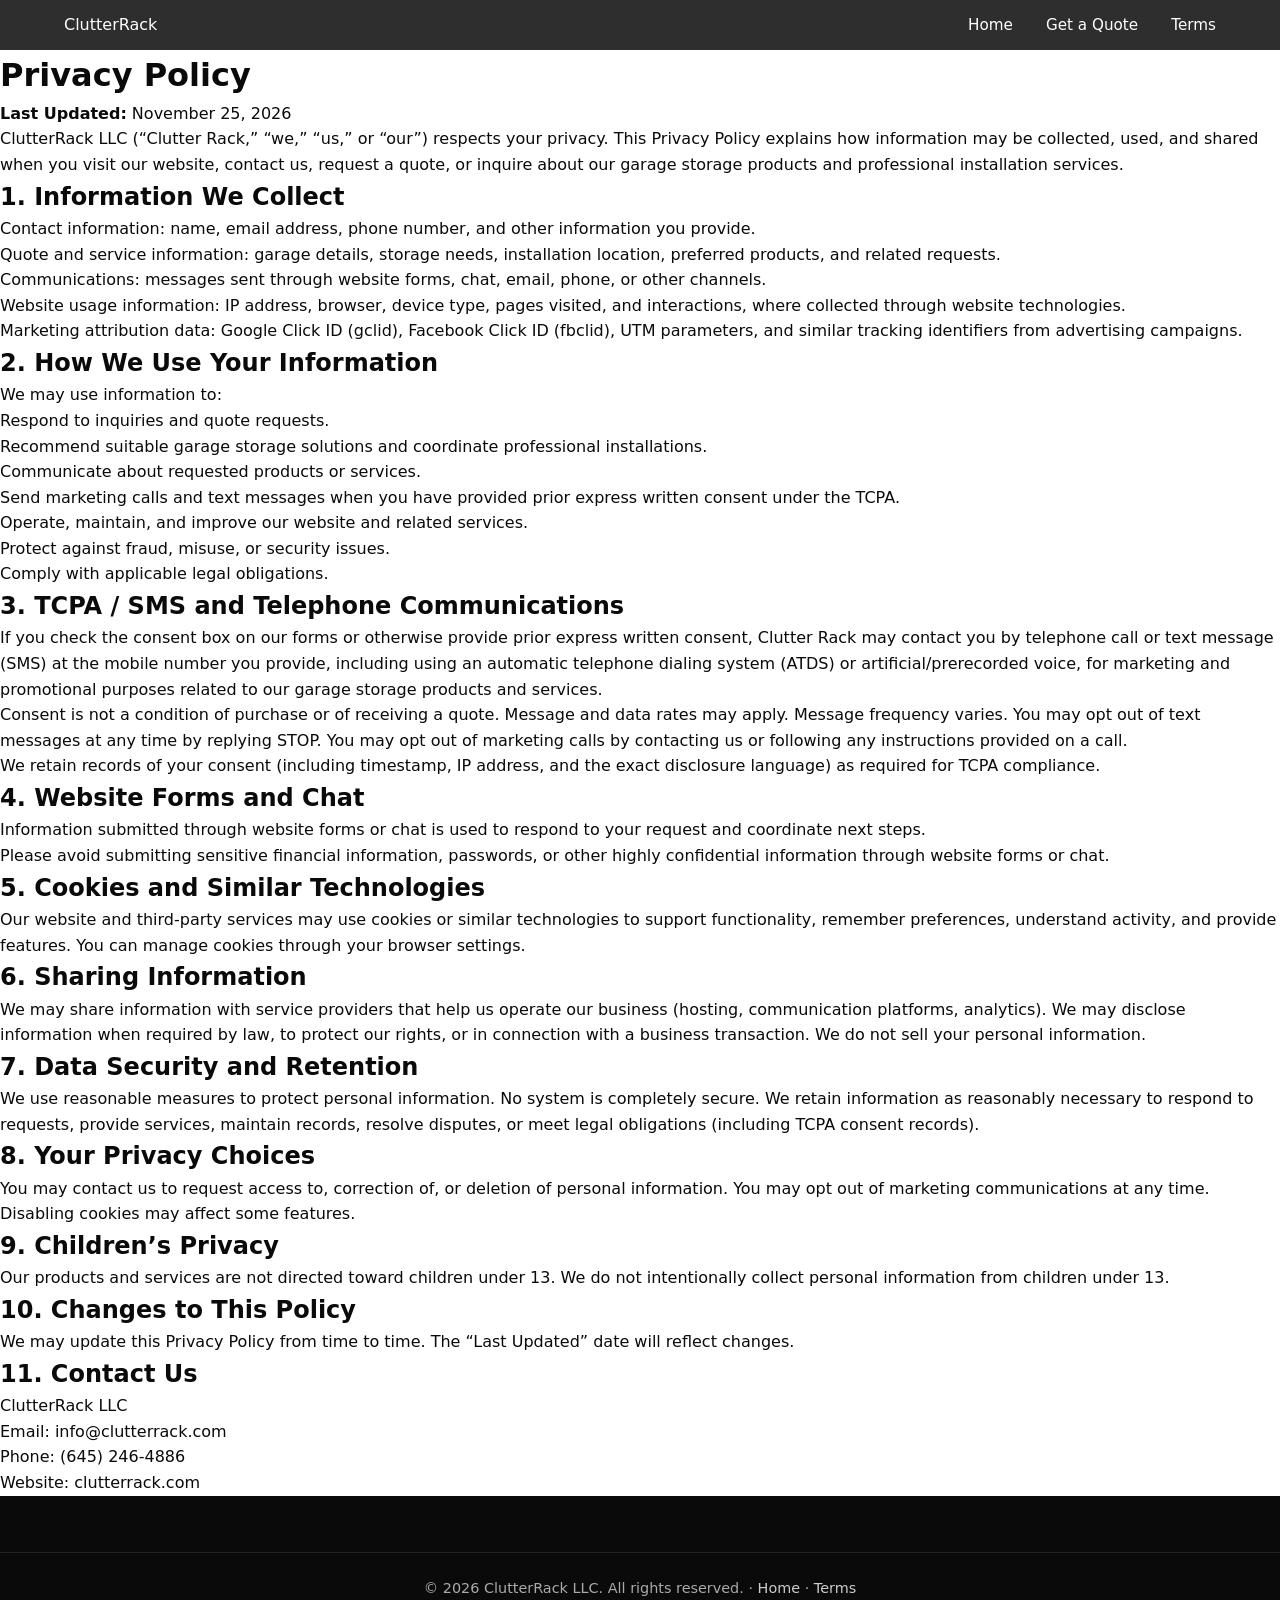
<file: privacy.html>
<!DOCTYPE html>
<html lang="en">
<head>
  <meta charset="UTF-8">
  <meta name="viewport" content="width=device-width, initial-scale=1.0">
  <title>Privacy Policy | Clutter Rack</title>
  <link rel="stylesheet" href="styles.css">
</head>
<body>
  <header>
    <div class="nav">
      <a href="index.html" class="logo">Clutter <span>Rack</span></a>
      <nav>
        <a href="index.html">Home</a>
        <a href="index.html#quote">Get a Quote</a>
        <a href="terms.html">Terms</a>
      </nav>
    </div>
  </header>

  <div class="legal">
    <h1>Privacy Policy</h1>
    <p><strong>Last Updated:</strong> November 25, 2026</p>
    <p>ClutterRack LLC (“Clutter Rack,” “we,” “us,” or “our”) respects your privacy. This Privacy Policy explains how information may be collected, used, and shared when you visit our website, contact us, request a quote, or inquire about our garage storage products and professional installation services.</p>

    <h2>1. Information We Collect</h2>
    <ul>
      <li>Contact information: name, email address, phone number, and other information you provide.</li>
      <li>Quote and service information: garage details, storage needs, installation location, preferred products, and related requests.</li>
      <li>Communications: messages sent through website forms, chat, email, phone, or other channels.</li>
      <li>Website usage information: IP address, browser, device type, pages visited, and interactions, where collected through website technologies.</li>
      <li>Marketing attribution data: Google Click ID (gclid), Facebook Click ID (fbclid), UTM parameters, and similar tracking identifiers from advertising campaigns.</li>
    </ul>

    <h2>2. How We Use Your Information</h2>
    <p>We may use information to:</p>
    <ul>
      <li>Respond to inquiries and quote requests.</li>
      <li>Recommend suitable garage storage solutions and coordinate professional installations.</li>
      <li>Communicate about requested products or services.</li>
      <li>Send marketing calls and text messages when you have provided prior express written consent under the TCPA.</li>
      <li>Operate, maintain, and improve our website and related services.</li>
      <li>Protect against fraud, misuse, or security issues.</li>
      <li>Comply with applicable legal obligations.</li>
    </ul>

    <h2>3. TCPA / SMS and Telephone Communications</h2>
    <p>If you check the consent box on our forms or otherwise provide prior express written consent, Clutter Rack may contact you by telephone call or text message (SMS) at the mobile number you provide, including using an automatic telephone dialing system (ATDS) or artificial/prerecorded voice, for marketing and promotional purposes related to our garage storage products and services.</p>
    <p>Consent is not a condition of purchase or of receiving a quote. Message and data rates may apply. Message frequency varies. You may opt out of text messages at any time by replying STOP. You may opt out of marketing calls by contacting us or following any instructions provided on a call.</p>
    <p>We retain records of your consent (including timestamp, IP address, and the exact disclosure language) as required for TCPA compliance.</p>

    <h2>4. Website Forms and Chat</h2>
    <p>Information submitted through website forms or chat is used to respond to your request and coordinate next steps.</p>
    <p>Please avoid submitting sensitive financial information, passwords, or other highly confidential information through website forms or chat.</p>

    <h2>5. Cookies and Similar Technologies</h2>
    <p>Our website and third-party services may use cookies or similar technologies to support functionality, remember preferences, understand activity, and provide features. You can manage cookies through your browser settings.</p>

    <h2>6. Sharing Information</h2>
    <p>We may share information with service providers that help us operate our business (hosting, communication platforms, analytics). We may disclose information when required by law, to protect our rights, or in connection with a business transaction. We do not sell your personal information.</p>

    <h2>7. Data Security and Retention</h2>
    <p>We use reasonable measures to protect personal information. No system is completely secure. We retain information as reasonably necessary to respond to requests, provide services, maintain records, resolve disputes, or meet legal obligations (including TCPA consent records).</p>

    <h2>8. Your Privacy Choices</h2>
    <p>You may contact us to request access to, correction of, or deletion of personal information. You may opt out of marketing communications at any time. Disabling cookies may affect some features.</p>

    <h2>9. Children’s Privacy</h2>
    <p>Our products and services are not directed toward children under 13. We do not intentionally collect personal information from children under 13.</p>

    <h2>10. Changes to This Policy</h2>
    <p>We may update this Privacy Policy from time to time. The “Last Updated” date will reflect changes.</p>

    <h2>11. Contact Us</h2>
    <p>ClutterRack LLC<br>
    Email: <a href="mailto:info@clutterrack.com">info@clutterrack.com</a><br>
    Phone: <a href="tel:+16452464886">(645) 246-4886</a><br>
    Website: <a href="https://clutterrack.com">clutterrack.com</a></p>
  </div>

  <footer>
    <div class="copyright">© 2026 ClutterRack LLC. All rights reserved. · <a href="index.html">Home</a> · <a href="terms.html">Terms</a></div>
  </footer>
</body>
</html>
</file>
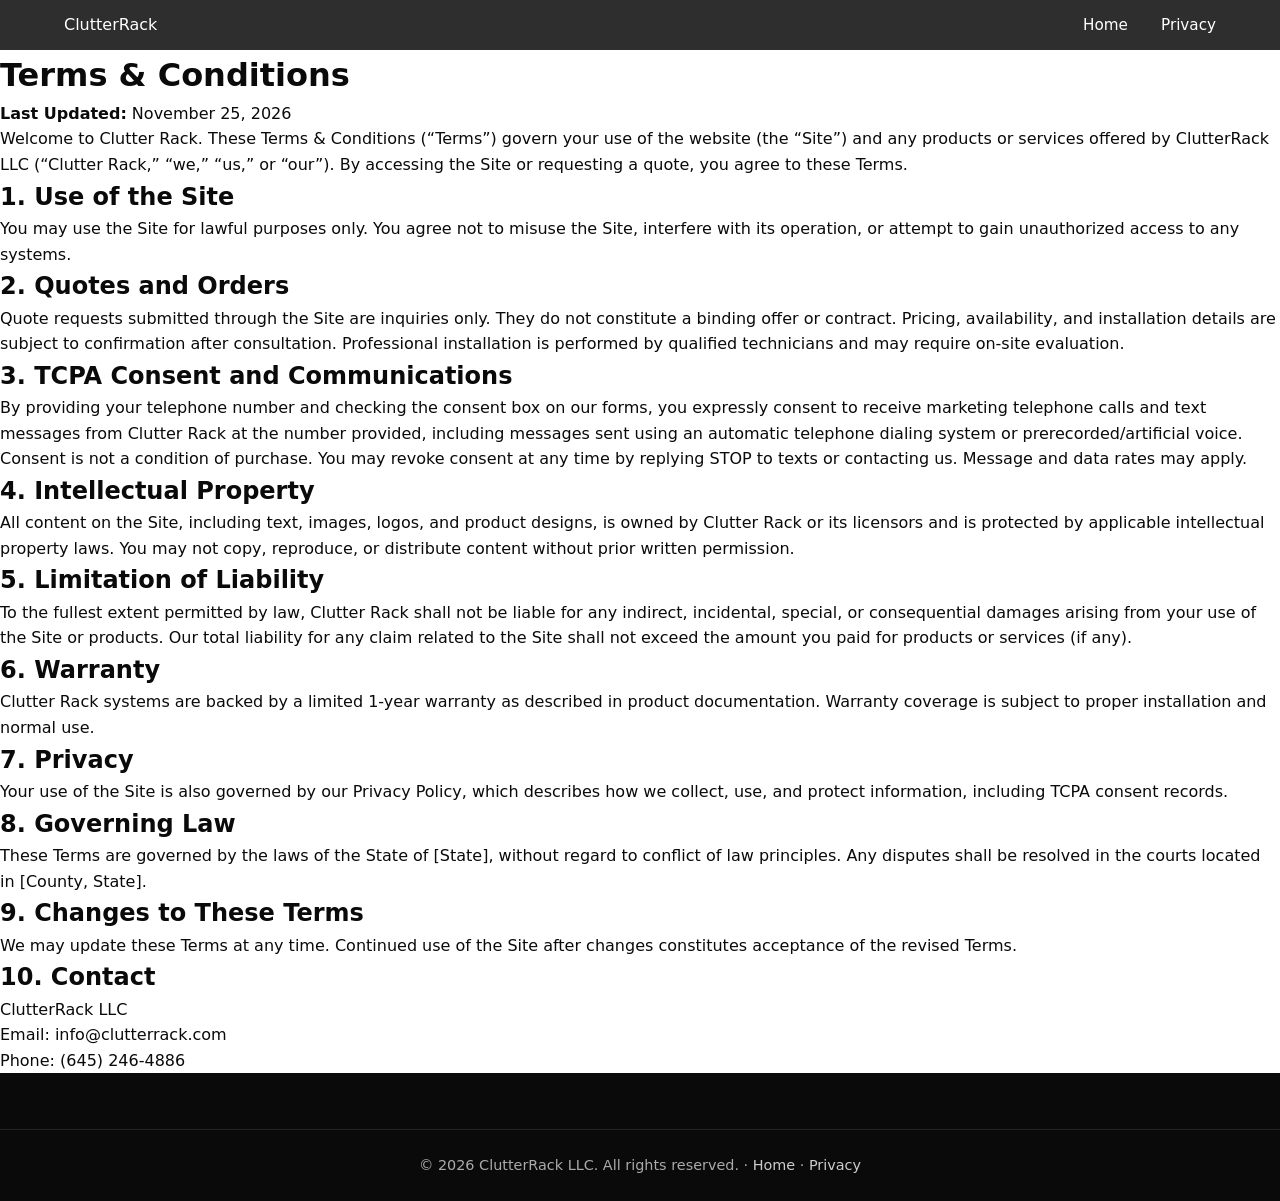
<file: terms.html>
<!DOCTYPE html>
<html lang="en">
<head>
  <meta charset="UTF-8">
  <meta name="viewport" content="width=device-width, initial-scale=1.0">
  <title>Terms & Conditions | Clutter Rack</title>
  <link rel="stylesheet" href="styles.css">
</head>
<body>
  <header>
    <div class="nav">
      <a href="index.html" class="logo">Clutter <span>Rack</span></a>
      <nav>
        <a href="index.html">Home</a>
        <a href="privacy.html">Privacy</a>
      </nav>
    </div>
  </header>

  <div class="legal">
    <h1>Terms & Conditions</h1>
    <p><strong>Last Updated:</strong> November 25, 2026</p>
    <p>Welcome to Clutter Rack. These Terms & Conditions (“Terms”) govern your use of the website (the “Site”) and any products or services offered by ClutterRack LLC (“Clutter Rack,” “we,” “us,” or “our”). By accessing the Site or requesting a quote, you agree to these Terms.</p>

    <h2>1. Use of the Site</h2>
    <p>You may use the Site for lawful purposes only. You agree not to misuse the Site, interfere with its operation, or attempt to gain unauthorized access to any systems.</p>

    <h2>2. Quotes and Orders</h2>
    <p>Quote requests submitted through the Site are inquiries only. They do not constitute a binding offer or contract. Pricing, availability, and installation details are subject to confirmation after consultation. Professional installation is performed by qualified technicians and may require on-site evaluation.</p>

    <h2>3. TCPA Consent and Communications</h2>
    <p>By providing your telephone number and checking the consent box on our forms, you expressly consent to receive marketing telephone calls and text messages from Clutter Rack at the number provided, including messages sent using an automatic telephone dialing system or prerecorded/artificial voice. Consent is not a condition of purchase. You may revoke consent at any time by replying STOP to texts or contacting us. Message and data rates may apply.</p>

    <h2>4. Intellectual Property</h2>
    <p>All content on the Site, including text, images, logos, and product designs, is owned by Clutter Rack or its licensors and is protected by applicable intellectual property laws. You may not copy, reproduce, or distribute content without prior written permission.</p>

    <h2>5. Limitation of Liability</h2>
    <p>To the fullest extent permitted by law, Clutter Rack shall not be liable for any indirect, incidental, special, or consequential damages arising from your use of the Site or products. Our total liability for any claim related to the Site shall not exceed the amount you paid for products or services (if any).</p>

    <h2>6. Warranty</h2>
    <p>Clutter Rack systems are backed by a limited 1-year warranty as described in product documentation. Warranty coverage is subject to proper installation and normal use.</p>

    <h2>7. Privacy</h2>
    <p>Your use of the Site is also governed by our <a href="privacy.html">Privacy Policy</a>, which describes how we collect, use, and protect information, including TCPA consent records.</p>

    <h2>8. Governing Law</h2>
    <p>These Terms are governed by the laws of the State of [State], without regard to conflict of law principles. Any disputes shall be resolved in the courts located in [County, State].</p>

    <h2>9. Changes to These Terms</h2>
    <p>We may update these Terms at any time. Continued use of the Site after changes constitutes acceptance of the revised Terms.</p>

    <h2>10. Contact</h2>
    <p>ClutterRack LLC<br>
    Email: <a href="mailto:info@clutterrack.com">info@clutterrack.com</a><br>
    Phone: <a href="tel:+16452464886">(645) 246-4886</a></p>
  </div>

  <footer>
    <div class="copyright">© 2026 ClutterRack LLC. All rights reserved. · <a href="index.html">Home</a> · <a href="privacy.html">Privacy</a></div>
  </footer>
</body>
</html>
</file>
<file: styles.css>
/* Clutter Rack — Premium Black / White / Orange */
:root {
  --black: #0a0a0a;
  --white: #ffffff;
  --orange: #ff6b00;
  --orange-dark: #e55f00;
  --gray: #6b7280;
  --light: #f5f5f5;
  --border: #e5e5e5;
}

* { box-sizing: border-box; margin: 0; padding: 0; }
html { scroll-behavior: smooth; }
body { font-family: 'Inter', system-ui, -apple-system, sans-serif; line-height: 1.6; color: var(--black); background: var(--white); }
a { color: inherit; text-decoration: none; }
img { max-width: 100%; height: auto; display: block; }

.sr-only { position: absolute; width: 1px; height: 1px; padding: 0; margin: -1px; overflow: hidden; clip: rect(0,0,0,0); white-space: nowrap; border: 0; }

header { background: rgba(10,10,10,0.85); color: var(--white); padding: 0.75rem 0; position: sticky; top: 0; z-index: 1000; backdrop-filter: blur(8px); }
.nav { max-width: 1200px; margin: 0 auto; display: flex; justify-content: space-between; align-items: center; padding: 0 1.5rem; }
.logo { display: flex; align-items: center; }
.logo img { height: 40px; width: auto; }
.menu-toggle { display: none; background: none; border: none; color: var(--white); font-size: 1.5rem; cursor: pointer; }
nav a { color: var(--white); margin-left: 1.75rem; font-weight: 500; font-size: 0.95rem; transition: color 0.2s; }
nav a:hover, nav a:focus { color: var(--orange); outline: 2px solid var(--orange); outline-offset: 2px; }

.hero { position: relative; min-height: 90vh; background: #111 url('https://images.unsplash.com/photo-1558618666-fcd25c85cd64?w=1600&h=900&fit=crop') center/cover; color: var(--white); display: flex; align-items: center; }
.hero::before { content: ''; position: absolute; inset: 0; background: linear-gradient(90deg, rgba(0,0,0,0.75) 0%, rgba(0,0,0,0.3) 50%, transparent 100%); }
.hero-content { position: relative; z-index: 2; max-width: 560px; padding: 2rem 3rem; }
.hero h1 { font-size: clamp(3rem, 6vw, 5rem); font-weight: 800; line-height: 0.9; margin-bottom: 1rem; letter-spacing: -1.5px; }
.hero p { font-size: 1.25rem; margin-bottom: 2rem; opacity: 0.95; }
.hero-note { position: absolute; bottom: 1rem; right: 1rem; background: rgba(0,0,0,0.6); padding: 0.4rem 0.75rem; font-size: 0.75rem; border-radius: 4px; }

.lift-demo { position: relative; margin: 2rem 0; }
.lift-demo img { width: 100%; height: 480px; object-fit: cover; border-radius: 8px; }
.lift-toggle { position: absolute; bottom: 1.5rem; left: 50%; transform: translateX(-50%); display: flex; background: rgba(0,0,0,0.7); border-radius: 30px; padding: 0.25rem; }
.lift-toggle button { background: transparent; color: white; border: none; padding: 0.6rem 1.5rem; border-radius: 24px; cursor: pointer; font-weight: 600; }
.lift-toggle button.active { background: var(--orange); color: var(--black); }

.btn { display: inline-block; background: var(--orange); color: var(--black); padding: 1rem 2.25rem; border-radius: 4px; font-weight: 700; font-size: 1rem; letter-spacing: 0.5px; border: none; cursor: pointer; transition: all 0.2s; text-transform: uppercase; }
.btn:hover, .btn:focus { background: var(--orange-dark); transform: translateY(-1px); outline: 2px solid var(--orange); outline-offset: 2px; }
.btn-secondary { background: transparent; border: 2px solid var(--white); color: var(--white); }
.btn-secondary:hover, .btn-secondary:focus { background: var(--white); color: var(--black); }

.container { max-width: 1200px; margin: 0 auto; padding: 0 1.5rem; }
.section { padding: 5rem 0; }
.section h2 { font-size: clamp(2rem, 4vw, 2.75rem); text-align: center; margin-bottom: 0.75rem; font-weight: 800; letter-spacing: -0.5px; }
.section-sub { text-align: center; color: var(--gray); margin-bottom: 3rem; max-width: 620px; margin-left: auto; margin-right: auto; font-size: 1.1rem; }

.products { display: grid; grid-template-columns: repeat(auto-fit, minmax(260px, 1fr)); gap: 1.75rem; }
.product-card { background: var(--white); border: 1px solid var(--border); border-radius: 8px; overflow: hidden; transition: all 0.25s; }
.product-card:hover { transform: translateY(-4px); box-shadow: 0 12px 30px rgba(0,0,0,0.08); }
.product-card img { width: 100%; height: 200px; object-fit: cover; }
.product-card h3 { padding: 1.25rem 1.25rem 0.5rem; font-size: 1.15rem; font-weight: 700; }
.product-card p { padding: 0 1.25rem 1.25rem; color: var(--gray); font-size: 0.95rem; }

.choices { display: grid; grid-template-columns: repeat(auto-fit, minmax(140px, 1fr)); gap: 1rem; margin: 1.5rem 0; }
.choice { background: white; border: 2px solid var(--border); border-radius: 8px; padding: 1.5rem 1rem; text-align: center; cursor: pointer; font-weight: 600; transition: all 0.2s; }
.choice:hover, .choice.selected { border-color: var(--orange); background: #fff8f0; }

.design-step { display: none; }
.design-step.active { display: block; }
.result-screen { text-align: center; }
.result-screen img { width: 100%; max-height: 360px; object-fit: cover; border-radius: 8px; margin: 1rem 0; }

.steps { display: grid; grid-template-columns: repeat(auto-fit, minmax(220px, 1fr)); gap: 2rem; text-align: center; }
.step { padding: 1.5rem 1rem; }
.step-num { width: 56px; height: 56px; background: var(--black); color: var(--orange); border-radius: 50%; display: flex; align-items: center; justify-content: center; font-size: 1.25rem; font-weight: 800; margin: 0 auto 1rem; }

.form-section { background: var(--light); }
.lead-form { max-width: 580px; margin: 0 auto; background: var(--white); padding: 2.25rem; border-radius: 8px; border: 1px solid var(--border); }
.form-group { margin-bottom: 1.25rem; }
.form-group label { display: block; margin-bottom: 0.4rem; font-weight: 600; font-size: 0.95rem; }
.form-group input, .form-group select, .form-group textarea { width: 100%; padding: 0.8rem; border: 1px solid var(--border); border-radius: 4px; font-size: 1rem; background: var(--white); }
.form-group input:focus, .form-group select:focus, .form-group textarea:focus { outline: 2px solid var(--orange); outline-offset: 1px; }
.consent { display: flex; align-items: flex-start; gap: 0.75rem; margin: 1.5rem 0; font-size: 0.9rem; line-height: 1.5; }
.consent input { margin-top: 0.25rem; }
.consent a { color: var(--orange); }
#form-message, #design-message { margin-top: 1rem; padding: 0.75rem; border-radius: 4px; display: none; }
#form-message.success, #design-message.success { background: #e8f5e9; color: #1b5e20; display: block; }

footer { background: var(--black); color: #aaa; padding: 3.5rem 0 1.5rem; }
.footer-grid { display: grid; grid-template-columns: repeat(auto-fit, minmax(200px, 1fr)); gap: 2rem; max-width: 1200px; margin: 0 auto 2rem; padding: 0 1.5rem; }
footer a { color: #ccc; }
footer a:hover, footer a:focus { color: var(--orange); }
footer h4 { color: var(--white); margin-bottom: 1rem; font-weight: 700; }
.copyright { text-align: center; padding-top: 1.5rem; border-top: 1px solid #222; font-size: 0.9rem; }

.chat-widget { position: fixed; bottom: 24px; right: 24px; z-index: 1001; }
.chat-btn { background: var(--orange); color: var(--black); width: 60px; height: 60px; border-radius: 50%; border: none; font-size: 1.6rem; cursor: pointer; box-shadow: 0 4px 20px rgba(0,0,0,0.25); }
.chat-window { display: none; position: absolute; bottom: 70px; right: 0; width: 340px; height: 440px; background: var(--white); border-radius: 8px; box-shadow: 0 12px 40px rgba(0,0,0,0.2); overflow: hidden; flex-direction: column; border: 1px solid var(--border); }
.chat-window.open { display: flex; }
.chat-header { background: var(--black); color: var(--white); padding: 1rem 1.25rem; font-weight: 700; display: flex; justify-content: space-between; align-items: center; }
.chat-messages { flex: 1; padding: 1rem; overflow-y: auto; background: var(--light); }
.chat-input-area { padding: 0.75rem; border-top: 1px solid var(--border); }
.chat-input-area input { width: 100%; padding: 0.7rem 1rem; border: 1px solid var(--border); border-radius: 20px; }

@media (max-width: 768px) {
  .hero { min-height: 70vh; background-position: center 30%; }
  .hero::before { background: linear-gradient(180deg, rgba(0,0,0,0.7) 0%, rgba(0,0,0,0.4) 100%); }
  .hero-content { padding: 2rem 1.5rem; text-align: center; max-width: none; }
  .logo img { height: 32px; }
  .menu-toggle { display: block; }
  nav { display: none; position: absolute; top: 100%; left: 0; right: 0; background: var(--black); flex-direction: column; padding: 1rem; }
  nav.open { display: flex; }
  nav a { margin: 0.75rem 0; display: block; }
  .chat-window { width: calc(100vw - 48px); right: -12px; }
}
</file>
